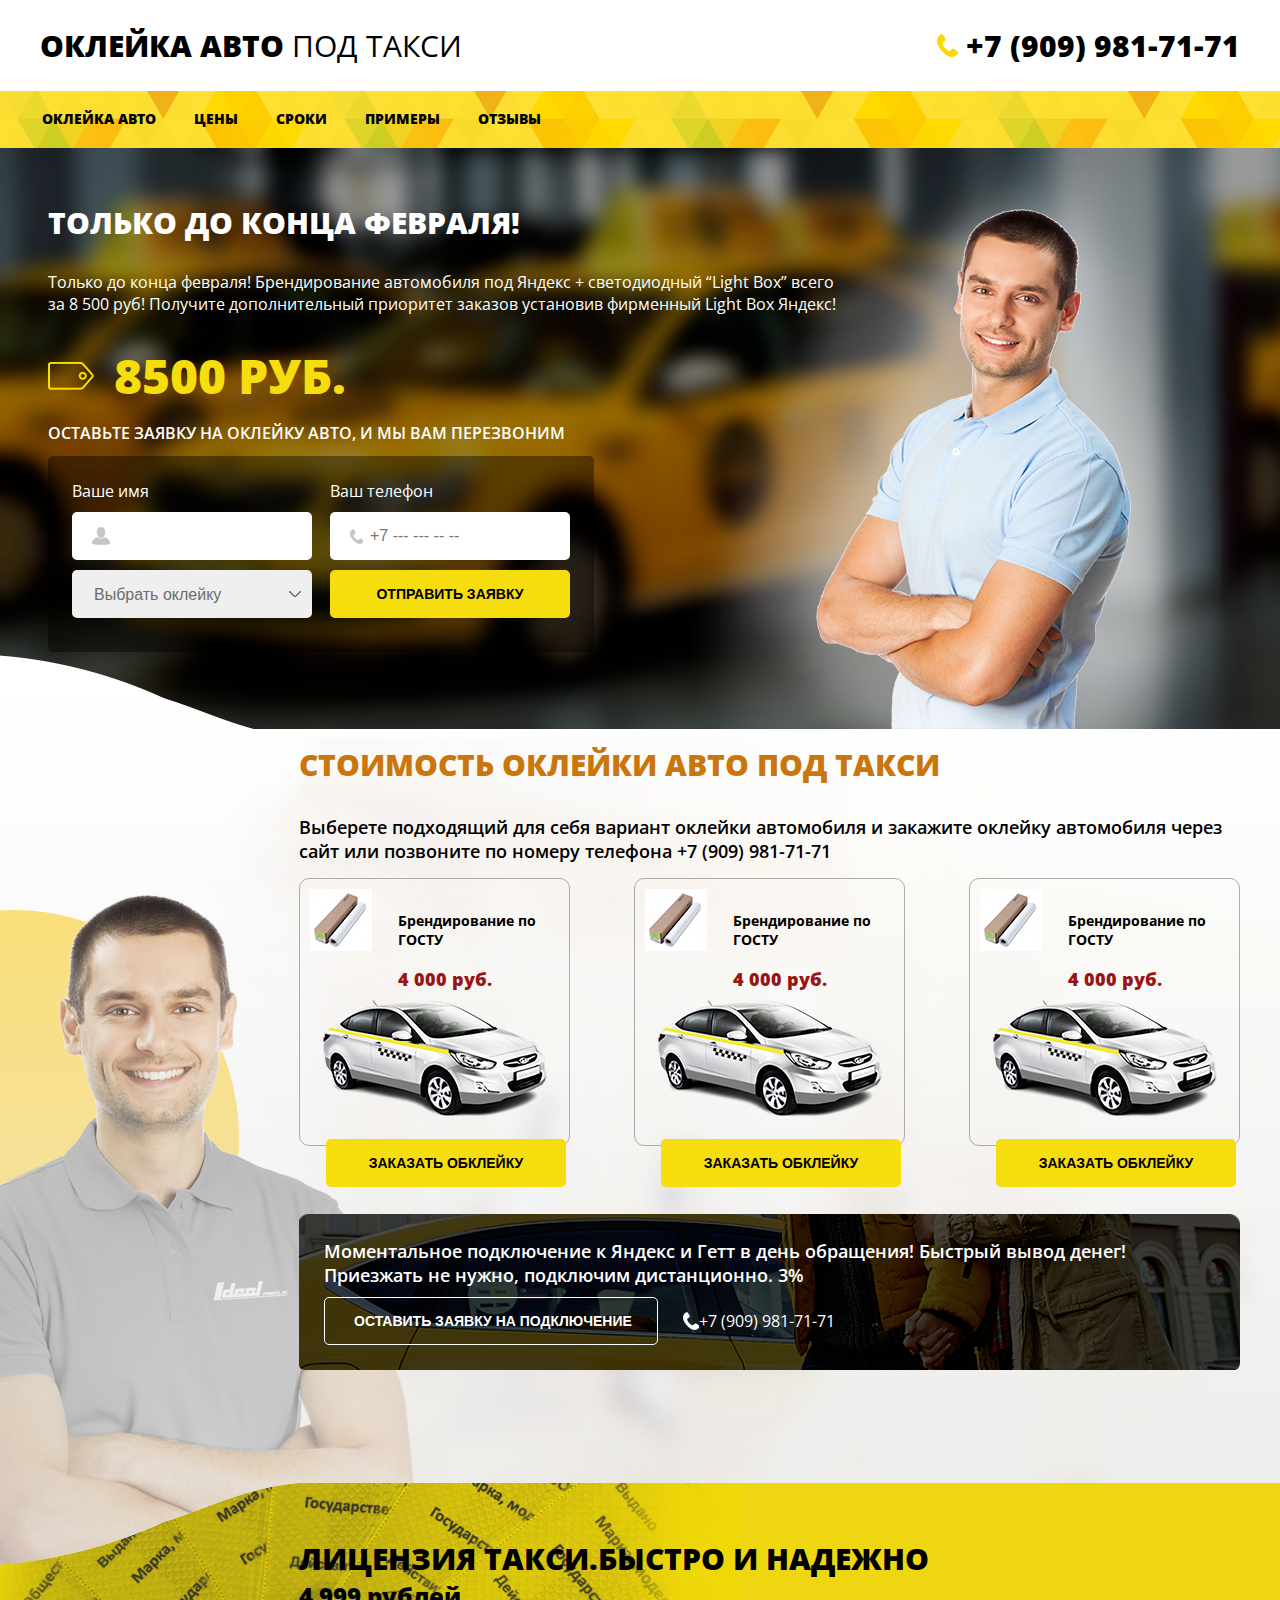
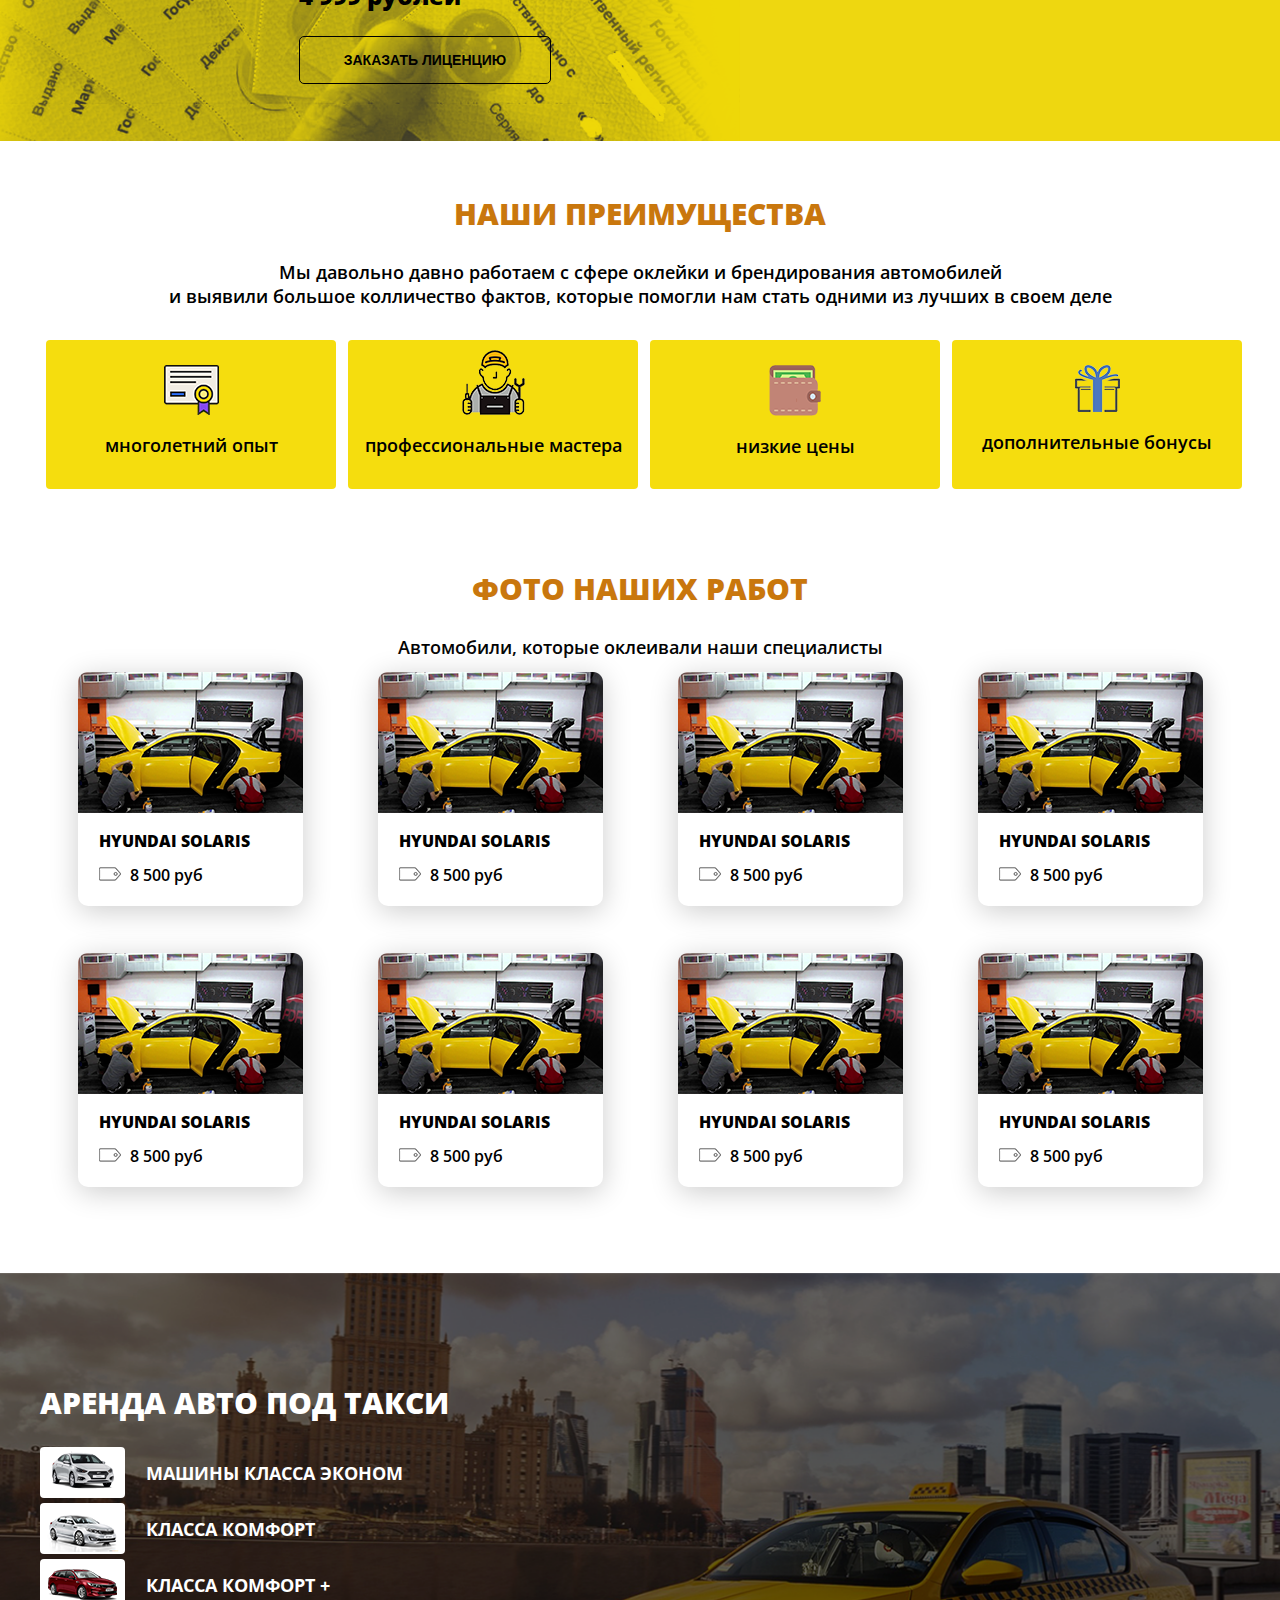
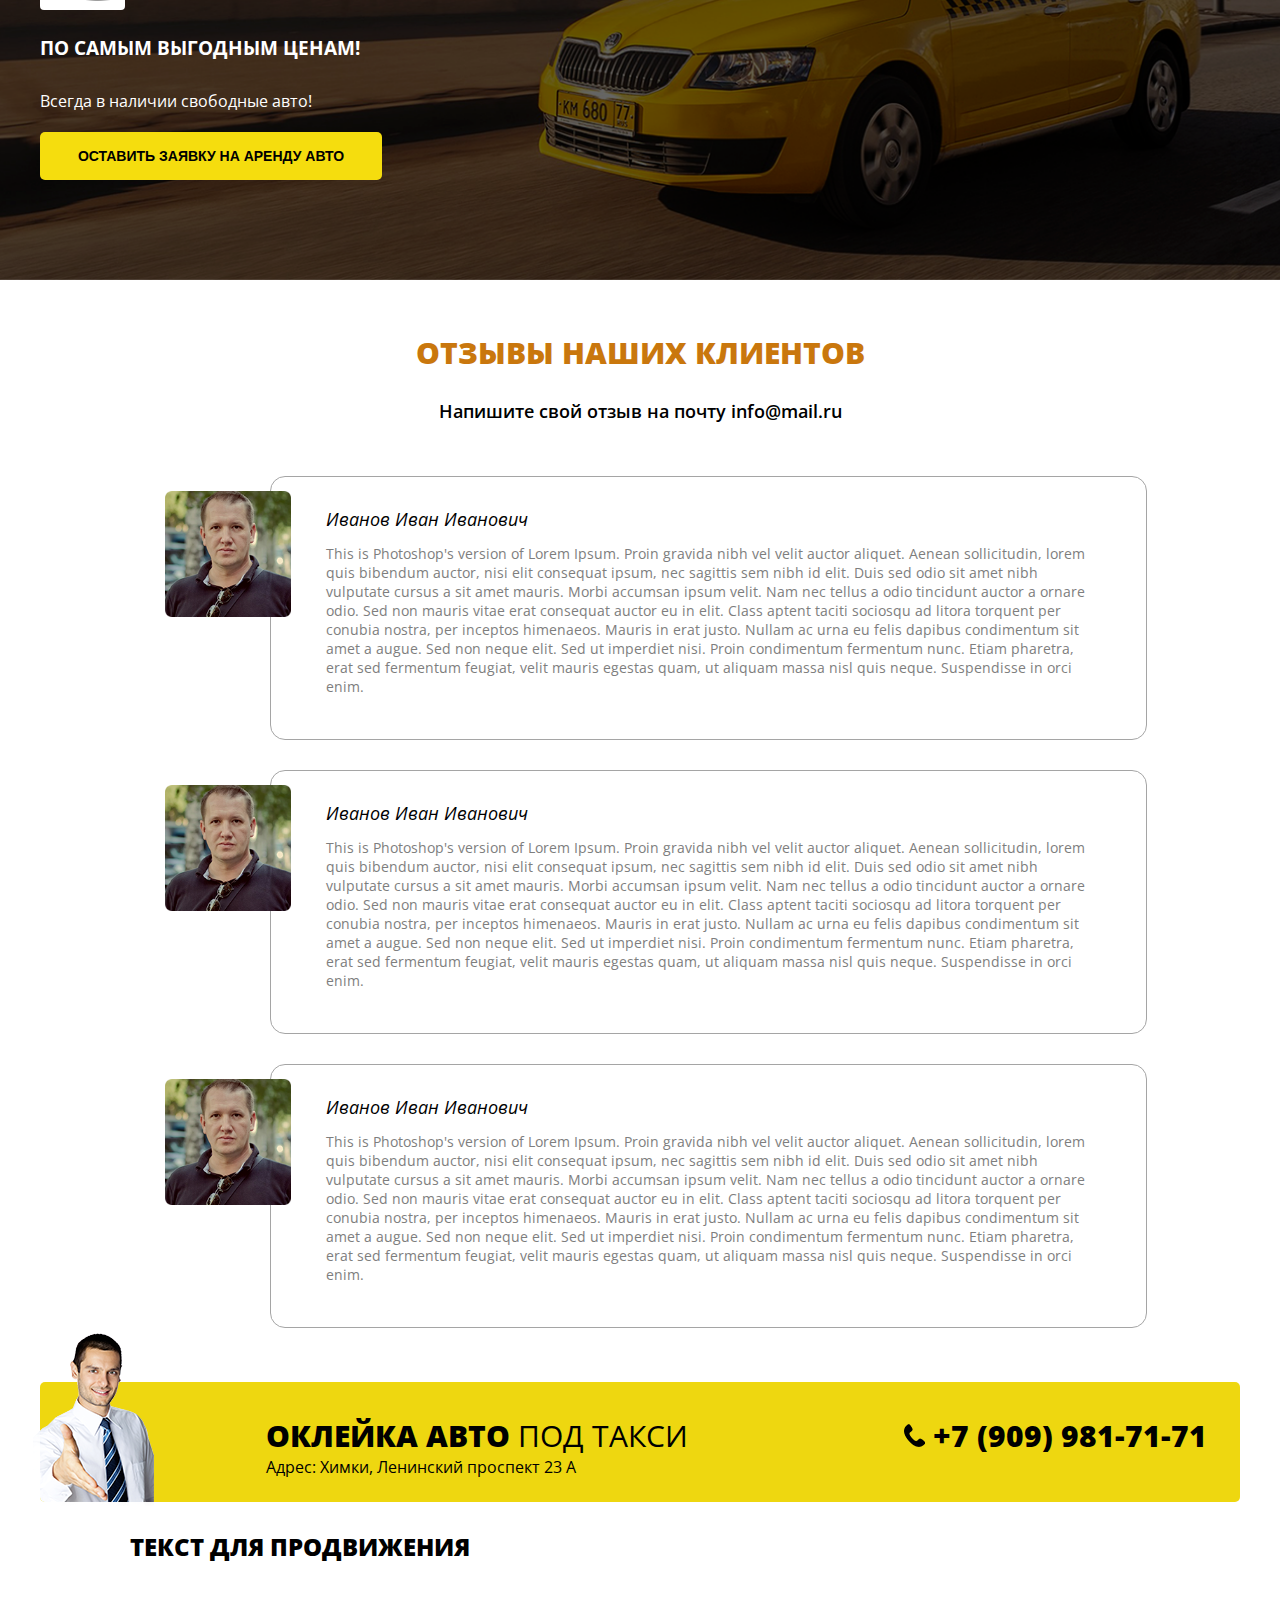
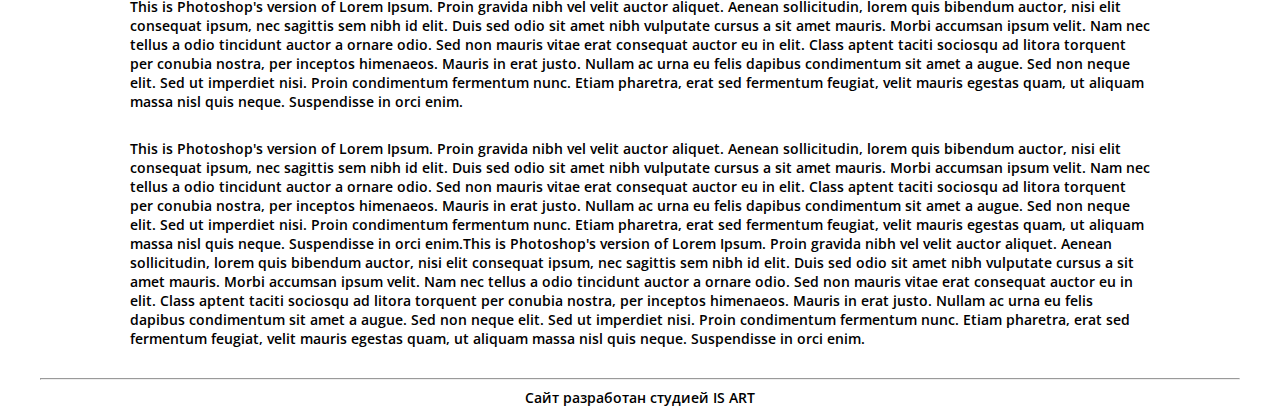
<file: kek/index.html>
<!DOCTYPE html>
<html lang="en">
<head>
	<meta charset="UTF-8">
	<title>Taxi tuning</title>
	<link rel="stylesheet" href="css/stylescopy.css">
	
</head>
<body>
	<!-- хедер -->
	<header>
		<div class="container head">
			<div class="logo">
				<h1>Оклейка авто <span>под такси</span></h1>
			</div>
			<div class="phone">
				<img src="img/phone.png" alt="">
				+7 (909) 981-71-71
			</div>
		</div>
	</header>
	<!-- меню -->
	<nav>
		<div class="container">
			
				<ul>
					<li><a href="javascript://0" onclick="slowScroll ('#main')" class="zeropad">ОКЛЕЙКА АВТО</a></li>
					<li><a href="javascript://0" onclick="slowScroll ('#price')">ЦЕНЫ</a></li>
					<li><a href="javascript://0" onclick="slowScroll ('#taxi')">СРОКИ</a></li>
					<li><a href="javascript://0" onclick="slowScroll ('#works')">ПРИМЕРЫ</a></li>
					<li><a href="javascript://0" onclick="slowScroll ('#feed')">ОТЗЫВЫ</a></li>
				</ul>
			
		</div>
	</nav>
	<!-- форма обртаной связи -->
	<section id="main">
		<div class="container">
			<h2>только до конца февраля!</h2>
			<p>Только до конца февраля! Брендирование автомобиля под Яндекс + светодиодный “Light Box” всего <br>за 8 500 руб! Получите дополнительный приоритет заказов установив фирменный Light Box Яндекс!</p>
			<div class="price">
				<img id="sos" src="img/pice.png" alt="">
				8500 руб.
			</div>
			<p>Оставьте заявку на оклейку авто, и мы вам перезвоним</p>
			<form action="https://docs.google.com/forms/d/e/1FAIpQLSfPz8VJZZAw61rzR5Nvi5M_MlHaOqXoRpWtU9EN-FN9sDGoXA/formResponse" id="gform-jquery">
				<div class="forma">
					<div class="leftform">
						Ваше имя
						<input type="text" placeholder="" name="entry.359447151" 
								oninput ="document.getElementById ('family').value = this.value.translit ()" onpropertychange="document.getElementById ('family').value = this.value.translit ()">
						<select placeholder="" name="entry.45519217" 
								>
									<option value=""> Выбрать оклейку</option>
									<option value="Полная"> Полная</option>
									<option value="Частичная"> Частичная</option>
						</select>
					</div>
					<div class="rightform">
						Ваш телефон
						<input type="text" placeholder="+7 --- --- -- --" name="entry.1879602730" 
								oninput ="document.getElementById ('family').value = this.value.translit ()" onpropertychange="document.getElementById ('family').value = this.value.translit ()">
						<button class="button" type="submit">Отправить заявку</button>
					</div>
				</div>
			</form>
			<img class="pic" src="img/actor.png" alt="">
		</div>
	</section>
	<!-- прайс -->
	<section id="price">
		<div class="container">
			<h2>стоимость оклейки авто под такси</h2>
			<p>Выберете подходящий для себя вариант оклейки автомобиля и закажите оклейку 
			автомобиля через сайт или позвоните по номеру телефона +7 (909) 981-71-71</p>
			<div class="branding">
				<div class="box">
					<div class="window">
						<!-- <img src="img/priceIcon.png" alt=""> -->
						<div class="cost">
							<p>Брендирование по <br>ГОСТУ</p>
							<p><strong>4 000 руб.</strong></p>
						</div>
						<img src="img/solaris.png" alt="">
					</div>
					<form action="javascript://0" onclick="slowScroll ('#main')">
					<button class="button" type="submit">заказать обклейку</button>
					</form>
				</div>

				<div class="box">
					<div class="window">
						<!-- <img src="img/priceIcon.png" alt=""> -->
						<div class="cost">
							<p>Брендирование по <br>ГОСТУ</p>
							<p><strong>4 000 руб.</strong></p>
						</div>
						<img src="img/solaris.png" alt="">
					</div>
					<form action="javascript://0" onclick="slowScroll ('#main')">
						<button class="button" type="submit">заказать обклейку</button>
					</form>
				</div>

				<div class="box">
					<div class="window">
						<!-- <img src="img/priceIcon.png" alt=""> -->
						<div class="cost">
							<p>Брендирование по <br>ГОСТУ</p>
							<p><strong>4 000 руб.</strong></p>
						</div>
						<img src="img/solaris.png" alt="">
					</div>
					<form action="javascript://0" onclick="slowScroll ('#main')">
						<button class="button" type="submit">заказать обклейку</button>
					</form>
				</div>
				
				
			</div>
			<div class="gett">
				<p>Моментальное подключение к Яндекс и Гетт в день обращения! Быстрый вывод денег! 
				Приезжать не нужно, подключим дистанционно. 3% </p>
				
				<div class="phone">
					<form action="javascript://0" onclick="slowScroll ('#main')">
						<button class="button" type="submit"> оставить заявку на подключение</button>
					</form>
				<img src="img/whitephone.png" alt="">
				+7 (909) 981-71-71
			</div>
			</div>
		</div>
	</section>
	<!-- лицензия такси -->
	<section id="taxi">
		<div class="container">
			<h2>лицензия такси.быстро и надежно</h2>
			<p>4 999 рублей</p>
			<form action="javascript://0" onclick="slowScroll ('#main')">
				<button class="button" type="submit"> заказать лиценцию</button>
			</form>

		</div>
	</section>
	<!-- наши преимущества -->
	<section id="skill">
		<div class="container">
			<h2>наши преимущества</h2>
			<p>Мы давольно давно работаем с сфере оклейки и брендирования автомобилей <br>
			и выявили большое колличество фактов, которые помогли нам стать одними из лучших в своем деле</p>
			<div class="icons">
				<div class="row">
					<div class="icon">
						<img src="img/convert.png" alt="">
						<p>многолетний опыт</p>
					</div>

					<div class="icon icon2">
						<img src="img/man.png" alt="">
						<p>профессиональные мастера</p>
					</div>
				</div>
				<div class="row">
					<div class="icon">
						<img src="img/kishel.png" alt="">
						<p>низкие цены</p>
					</div>

					<div class="icon">
						<img src="img/box.png" alt="">
						<p>дополнительные бонусы</p>
					</div>
				</div>
			</div>
		<!-- наши работы -->
			<h2 id="works">фото наших работ</h2>
			<p>Автомобили, которые оклеивали наши специалисты</p>

			<div class="contant">
				<div class="row">
					<div class="leftBox">
						<div class="solaris">
							<img src="img/car.png" alt="">
							<p>HYUNDAI SOLARIS</p>
							<p><img src="img/carcheck.png" alt="">8 500 руб</p>
						</div>

						<div class="solaris">
							<img src="img/car.png" alt="">
							<p>HYUNDAI SOLARIS</p>
							<p><img src="img/carcheck.png" alt="">8 500 руб</p>
						</div>

					</div>

					<div class="rightBox">
						
						<div class="solaris">
							<img src="img/car.png" alt="">
							<p>HYUNDAI SOLARIS</p>
							<p><img src="img/carcheck.png" alt="">8 500 руб</p>
						</div>

						<div class="solaris">
							<img src="img/car.png" alt="">
							<p>HYUNDAI SOLARIS</p>
							<p><img src="img/carcheck.png" alt="">8 500 руб</p>
						</div>

					</div>
			</div>

			<div class="row">
					<div class="leftBox">
						<div class="solaris">
							<img src="img/car.png" alt="">
							<p>HYUNDAI SOLARIS</p>
							<p><img src="img/carcheck.png" alt="">8 500 руб</p>
						</div>

						<div class="solaris">
							<img src="img/car.png" alt="">
							<p>HYUNDAI SOLARIS</p>
							<p><img src="img/carcheck.png" alt="">8 500 руб</p>
						</div>

					</div>

					<div class="rightBox">
						
						<div class="solaris">
							<img src="img/car.png" alt="">
							<p>HYUNDAI SOLARIS</p>
							<p><img src="img/carcheck.png" alt="">8 500 руб</p>
						</div>

						<div class="solaris">
							<img src="img/car.png" alt="">
							<p>HYUNDAI SOLARIS</p>
							<p><img src="img/carcheck.png" alt="">8 500 руб</p>
						</div>

					</div>
			</div>

		
		</div>
	</section>
	
	<!-- аренда авто -->
	<section id="rent">
		<div class="container">
			<h2>аренда авто под такси</h2>
			<!-- 3 дива -->
			<div class="sect">
				<div class="whitefone">
					<img src="img/auto1.png" alt="">
				</div>
				
				<p>машины класса эконом</p>
			</div>
			<div class="sect">
				<div class="whitefone">
					<img src="img/auto2.png" alt="">
				</div>
				
				<p>класса комфорт</p>
			</div>
			<div class="sect">
				<div class="whitefone last">
					<img src="img/auto3.png" alt="">
				</div>
				
				<p>класса комфорт +</p>
			</div>
			<h3>По самым выгодным ценам!</h3>
			<p>Всегда в наличии свободные авто!</p>
			<form action="javascript://0" onclick="slowScroll ('#main')">
				<button class="button">оставить заявку на аренду авто</button>
			</form>
		</div>
	</section>
	<!-- отзывы -->
	<section id="feed">
		<div class="container">
			<h2>отзывы наших клиентов</h2>
			<p>Напишите свой отзыв на почту info@mail.ru</p>
			<div class="feedback">
				<img src="img/avatar.png" alt="">
				<div class="speak">
					<h4>Иванов Иван Иванович</h4>
					<p>This is Photoshop's version  of Lorem Ipsum. Proin gravida nibh vel velit auctor aliquet. Aenean sollicitudin, lorem quis bibendum auctor, nisi elit consequat ipsum, nec sagittis sem nibh id elit. Duis sed odio sit amet nibh vulputate cursus a sit amet mauris. Morbi accumsan ipsum velit. Nam nec tellus a odio tincidunt auctor a ornare odio. Sed non  mauris vitae erat consequat auctor eu in elit. Class aptent taciti sociosqu ad litora torquent per conubia nostra, per inceptos himenaeos. Mauris in erat justo. Nullam ac urna eu felis dapibus condimentum sit amet a augue. Sed non neque elit. Sed ut imperdiet nisi. Proin condimentum fermentum nunc. Etiam pharetra, erat sed fermentum feugiat, velit mauris egestas quam, ut aliquam massa nisl quis neque. Suspendisse in orci enim.</p>
				</div>
			</div>

			<div class="feedback">
				<img src="img/avatar.png" alt="">
				<div class="speak">
					<h4>Иванов Иван Иванович</h4>
					<p>This is Photoshop's version  of Lorem Ipsum. Proin gravida nibh vel velit auctor aliquet. Aenean sollicitudin, lorem quis bibendum auctor, nisi elit consequat ipsum, nec sagittis sem nibh id elit. Duis sed odio sit amet nibh vulputate cursus a sit amet mauris. Morbi accumsan ipsum velit. Nam nec tellus a odio tincidunt auctor a ornare odio. Sed non  mauris vitae erat consequat auctor eu in elit. Class aptent taciti sociosqu ad litora torquent per conubia nostra, per inceptos himenaeos. Mauris in erat justo. Nullam ac urna eu felis dapibus condimentum sit amet a augue. Sed non neque elit. Sed ut imperdiet nisi. Proin condimentum fermentum nunc. Etiam pharetra, erat sed fermentum feugiat, velit mauris egestas quam, ut aliquam massa nisl quis neque. Suspendisse in orci enim.</p>
				</div>
			</div>

			<div class="feedback">
				<img src="img/avatar.png" alt="">
				<div class="speak">
					<h4>Иванов Иван Иванович</h4>
					<p>This is Photoshop's version  of Lorem Ipsum. Proin gravida nibh vel velit auctor aliquet. Aenean sollicitudin, lorem quis bibendum auctor, nisi elit consequat ipsum, nec sagittis sem nibh id elit. Duis sed odio sit amet nibh vulputate cursus a sit amet mauris. Morbi accumsan ipsum velit. Nam nec tellus a odio tincidunt auctor a ornare odio. Sed non  mauris vitae erat consequat auctor eu in elit. Class aptent taciti sociosqu ad litora torquent per conubia nostra, per inceptos himenaeos. Mauris in erat justo. Nullam ac urna eu felis dapibus condimentum sit amet a augue. Sed non neque elit. Sed ut imperdiet nisi. Proin condimentum fermentum nunc. Etiam pharetra, erat sed fermentum feugiat, velit mauris egestas quam, ut aliquam massa nisl quis neque. Suspendisse in orci enim.</p>
				</div>
			</div>
		</div>
	</section>
	<!-- контакты -->
	<section id="contacts">
		<!-- head -->

			<img id="smile" src="img/privet.png" alt="">

		
		<div class="container head ">
			<div class="logo">
				<h1>Оклейка авто <span>под такси</span></h1>
				<p>Адрес: Химки, Ленинский проспект 23 А</p>
			</div>
			<div class="phone">
				<img src="img/blackphone.png" alt="">
				+7 (909) 981-71-71
			</div>
		</div>
	</section>

	<!-- текст для продвиги -->
	<section id="seo">
		<div class="container">
			<h2>Текст для продвижения</h2>
			<p>This is Photoshop's version  of Lorem Ipsum. Proin gravida nibh vel velit auctor aliquet. Aenean sollicitudin, lorem quis bibendum auctor, nisi elit consequat ipsum, nec sagittis sem nibh id elit. Duis sed odio sit amet nibh vulputate cursus a sit amet mauris. Morbi accumsan ipsum velit. Nam nec tellus a odio tincidunt auctor a ornare odio. Sed non  mauris vitae erat consequat auctor eu in elit. Class aptent taciti sociosqu ad litora torquent per conubia nostra, per inceptos himenaeos. Mauris in erat justo. Nullam ac urna eu felis dapibus condimentum sit amet a augue. Sed non neque elit. Sed ut imperdiet nisi. Proin condimentum fermentum nunc. Etiam pharetra, erat sed fermentum feugiat, velit mauris egestas quam, ut aliquam massa nisl quis neque. Suspendisse in orci enim.</p>

			<p>This is Photoshop's version  of Lorem Ipsum. Proin gravida nibh vel velit auctor aliquet. Aenean sollicitudin, lorem quis bibendum auctor, nisi elit consequat ipsum, nec sagittis sem nibh id elit. Duis sed odio sit amet nibh vulputate cursus a sit amet mauris. Morbi accumsan ipsum velit. Nam nec tellus a odio tincidunt auctor a ornare odio. Sed non  mauris vitae erat consequat auctor eu in elit. Class aptent taciti sociosqu ad litora torquent per conubia nostra, per inceptos himenaeos. Mauris in erat justo. Nullam ac urna eu felis dapibus condimentum sit amet a augue. Sed non neque elit. Sed ut imperdiet nisi. Proin condimentum fermentum nunc. Etiam pharetra, erat sed fermentum feugiat, velit mauris egestas quam, ut aliquam massa nisl quis neque. Suspendisse in orci enim.This is Photoshop's version  of Lorem Ipsum. Proin gravida nibh vel velit auctor aliquet. Aenean sollicitudin, lorem quis bibendum auctor, nisi elit consequat ipsum, nec sagittis sem nibh id elit. Duis sed odio sit amet nibh vulputate cursus a sit amet mauris. Morbi accumsan ipsum velit. Nam nec tellus a odio tincidunt auctor a ornare odio. Sed non  mauris vitae erat consequat auctor eu in elit. Class aptent taciti sociosqu ad litora torquent per conubia nostra, per inceptos himenaeos. Mauris in erat justo. Nullam ac urna eu felis dapibus condimentum sit amet a augue. Sed non neque elit. Sed ut imperdiet nisi. Proin condimentum fermentum nunc. Etiam pharetra, erat sed fermentum feugiat, velit mauris egestas quam, ut aliquam massa nisl quis neque. Suspendisse in orci enim.</p>
		</div>
	</section>
	<!-- футер -->
	<footer>
		<div class="container">
			<hr>
			<p>Сайт разработан студией IS ART</p>
		</div>
	</footer>

	<script src="js/jquery-3.2.1.min.js"></script>
	<script src="js/scroll.js"></script>
	<script src="js/ap.js"></script>
</body>
</html>
</file>
<file: kek/css/stylescopy.css>
@import url('https://fonts.googleapis.com/css?family=Open+Sans:400,600,700,800');

html, body {
	padding: 0;
	margin: 0;
	background-color: #fff;
	font-family: 'Open Sans', sans-serif;
}

h1, h2, h3, h4, p {
	padding: 0;
	margin: 0;
}

h1, h2, h3, h4 {
	text-transform: uppercase;
}

h2 {
	font-size: 30px;
	font-weight: 800;
}

p {
	font-size: 16px;
}

.container {
	max-width: 1200px;
	margin: 0 auto;
}
/*классы хедера */
 .head {
	display: flex;
	justify-content: space-between;
	min-height: 91px;
	box-sizing: border-box;
	padding: 25px 0;
} 

.head h1,
.head .phone {
	font-size: 30px;
	font-weight: 800;
}

.head span {
	font-weight: 400;
}

/*стили меню*/

nav {
	background-image: url(../img/navback.png);
	background-repeat: repeat-x;
	background-size: contain;
	min-height: 51px;
}

nav ul {
	margin: 0;
	padding: 0;

}

nav li {
	display: inline-block;

}

li a {
	display: block;
	text-decoration: none;
	list-style: none;
	font-size: 14px;
	font-weight: 800;
	color: black;
	padding: 0 17px;
	padding-bottom: 20px;
	padding-top: 18px;
}

.zeropad {
	padding-left: 2px;
}

/*Секция с обратной связью*/

#main {
	background-image: url(../img/mainback.png);
	background-repeat: no-repeat;
	background-position: center top;
	background-size: cover;
	color: white;
}

#main .container {
	padding: 40px 0 85px 8px;
	max-height: 581px;
	box-sizing: border-box;
	position: relative;
	
}

#main .container h2,
#main .container p,
#main .container .price {
	padding: 14px 0;
}

.price {
	display: flex;
	align-items: center;
	color: #f5dd0e;
	font-size: 48px;
	font-weight: 800;
	text-transform: uppercase;
}

#main .pic {
	position: absolute;
	bottom: 0;
	left:53%;
}

#main .price img {
	margin-right: 20px;
}

 #main .container .price + p {
	font-weight: 600;
	text-transform: uppercase;
	padding: 0;
	padding-bottom: 12px;
}

/*стили формы */

.forma {
	display: flex;
	background-color: rgba(0, 0, 0, 0.4);
	padding: 15px;
	border-radius: 5px;
	max-width: 516px;
}
.leftform,
.rightform{
	padding: 9px;
}

.forma input,
.forma section,
.forma option {
	font-size: 16px;
}

.leftform input {
	background-image: url(../img/name.png);
	background-repeat: no-repeat;
	background-position:  9% center;
	box-sizing: border-box;
	padding-left: 48px;

}

.rightform input {
	background-image: url(../img/grayghone.png);
	background-repeat: no-repeat;
	background-position:  9% center;
	box-sizing: border-box;
	padding-left: 40px;
}



input,
select,
button {
	border: none;
	box-sizing: border-box;
	display: block;
	height: 48px;
	width: 240px;
	margin: 10px 0;
	border-radius: 5px;
	color: #6c6c6c;
}

button {
	color: black;
	font-size: 14px;
	font-weight: 700;
	background-color: #f5dd0e;
	text-transform: uppercase;
}

button:hover {
	cursor: pointer;
}

select {
   -webkit-appearance: none; 
   -moz-appearance: none;
   appearance: none;       /* remove default arrow */
   background-image: url(../img/arrow.png);   /* add custom arrow */;
   background-position: 95% 50%;
   background-repeat: no-repeat;
   padding-left: 22px;
   font-size: 16px;
   color: #6c6c6c;
}

select::-ms-expand { 
    display: none; /* hide the default arrow in ie10 and ie11 */
}

/*Секция прайса */

#price {
	position: relative;
	top: -75px;
	background-image: url(../img/twoback.png);
	background-repeat: no-repeat;
	background-position: center;
	z-index: 1000;
	width: 100%;
	height: 912px;
}

#price .container {
	display: block;
	z-index: 10;
	box-sizing: border-box;
	padding-left: 259px;
	position: relative;
	top: 75px;
}

#price .container h2 {
	color: #c9770d;
	padding: 15px 0;
}

#price .container p {
	font-size: 18px;
	font-weight: 600;
	padding: 15px 0;
}

#price .container .branding {
	display: flex;
	justify-content: space-between;
	margin: 0;
}

#price .container  .box {
	display: inline-block;
	box-sizing: border-box;
}



/*стили к иконкам цен*/
.box .window .cost {
	 display: block;
}

.box  button{

	position: relative;
	top: -17px;
	left: 27px;
}
.window  {
	background-image: url(../img/priceIcon.png);
	background-position: 5% 5%;
	background-repeat: no-repeat;
	border: 1px solid #acacac;
	border-radius: 10px;
	width: 271px;
	box-sizing: border-box;
	padding: 23px;
}

.window img {
	padding: 0;
	width: 224px;
	margin: 0 auto;
}

#price .container .cost p {
	font-size: 14px;
	margin-left: 75px;
	font-weight: 700;
	padding: 9px 0;
}

#price .container .cost p + p {
	font-size: 18px;
	color: #991515;
	padding: 9px 0;
	
}

#price .container .gett {
	display: block;
	color: white;
	background-image: url(../img/gettback.png);
	background-size: cover;
	background-repeat: no-repeat;
	background-position: center top;
	padding: 25px;
	border-radius: 5px;
}

#price .container .gett p {
	padding: 0;
	font-size: 18px;
}
#price .container .gett .phone {
	padding: 0;
	display: flex;
	align-items: center;
	margin-top: 10px;
}

#price .container .gett button {
	position: static;
	color: white;
	font-size: 14px;
	font-weight: 700;
	background-color: transparent;
	border: 1px solid white;
	min-width: 334px;
	padding: 0 29px;
	white-space: nowrap;
	margin: 0;
	margin-right: 25px;
}


/*стили лицензия такси */
#taxi {
	background: url(../img/pasport.png) repeat-y ,
                #eed710 ;
	background-position: -12% 0;
	position: relative;
	top: -160px;
	z-index: 00;
	margin-bottom: -160px;
}

#taxi .container {
	box-sizing: border-box;
	padding: 57px 0 57px 259px; 
}


#taxi .container p {
	font-size: 24px;
	font-weight: 800;
}

#taxi .container button {
	position: static;
	color: black;
	font-size: 14px;
	font-weight: 800;
	margin-top: 24px;
	margin-bottom: 0;
	background-color: transparent;
	border: 1px solid black;
	min-width: 252px;
}

/*стили преимуществ*/

#skill .container {
	padding: 39px 0;
}

#skill h2 {
	color: #c9770d;
	text-align: center;
	padding: 13px 0;
}

#skill p {
	font-size: 18px;
	text-align: center;
	padding: 13px 0;
	font-weight: 600;
}

.icons {
	padding: 13px 0;
}

.icons, .row  {
	display: flex;
	justify-content: space-around;
	align-items: center;
}


.icon {
	display: inline-block;
	background-color: #f5dd0e;
	width: 290px;
	height: 124px;
	border-radius: 4px;
	text-align: center;
	padding-top: 25px;
	margin: 6px;
}

.icon p {
	padding: 0;
	padding-bottom: 5px;
}

.icon2 img,
.icon2 p {
	position: relative;
	bottom: 15px;
}

/*стили для наших работ*/

/*опеределяем котейнеры*/


.leftBox, .rightBox {
	width: 50%;
	display: flex;
	justify-content: space-around;
}

#skill .row {
	margin-bottom: 47px;
}


/*стиль значка*/

.solaris {
	border-radius: 10px;
	box-shadow: 0px 5px 29px 0px #cdcdcd;
	height: 234px;
}
#skill  .solaris img {
	padding-bottom: 6px;
}

#skill .solaris p img {
	padding: 0 9px 0 0;
}

#skill .solaris p {
	text-align: left;
	margin-left: 21px;
	padding: 6px 0;
	font-size: 16px;
	font-weight: 800;
}

#skill .solaris p + p {
	font-weight: 600;

}


/*аренда авто*/

#rent {
	background-image: url(../img/rentback.png);
	background-repeat: no-repeat;
	background-position: center;
	background-size: cover;
	padding: 90px 0 90px 0;
}

#rent .container {
	color: white;
}

#rent .container h2 {
	padding: 19px 0;
}

#rent .container h3 {
	padding: 20px 0;
}

#rent .container p {
	padding: 10px 0;
}

#rent .sect .whitefone {
	display: block;
	background-color: #fff;
	width: 85px;
	height: 51px;
	text-align: center;
	box-sizing: border-box;
	padding-top: 4px;
	border-radius: 4px;
}
#rent .sect .last {
	padding-top: 10px;
	padding-bottom: 0px;
} 

#rent .sect {
	display: flex;
	margin: 5px 0;
	align-items: center;
	font-weight: 700;
}

#rent .sect p {
	text-transform: uppercase;
	font-size: 18px;
	margin: 0 21px;
}


#rent button {
	min-width: 342px;
	font-weight: 800;
	font-size: 14px;
}


/*отзывы*/

#feed .container {
	box-sizing: border-box;
	padding: 39px 0;
	max-width: 1020px;
	margin: 0 auto;
}

#feed h2 {
	color: #c9770d;
	text-align: center;
	padding: 13px 0;
}

#feed p {
	font-size: 18px;
	text-align: center;
	padding: 13px 0;
	font-weight: 600;
	margin-bottom: 25px;
}

#feed .feedback {
	display: flex;
}

#feed .feedback img {
	width: 126px;
	height: 126px;
	position: absolute;
	margin-top: 30px;
	margin-left: 35px;
}

#feed .speak {
	box-sizing: border-box;
	margin: 15px 0;
	width: 86%;
	
	padding: 30px 55px;
	bottom: 100px;
	border-radius: 15px;
	border: 1px solid #a5a5a5;
	margin-left: 140px;
}

#feed .speak h4 {
	text-transform: none;
	font-weight: 400;
	font-size: 18px;
	font-style: italic;
}

#feed .speak p{
	text-align: left;
	font-size: 14px;
	font-weight: 400;
	color: #7e7e7e;
	margin-bottom: 0;
}


/*контакты */
#contacts {
	position: relative;
	max-width: 1200px;
	margin: 0 auto;
}

#contacts .container {
	z-index: 10;
	display: flex;
	justify-content: space-between;
	position: relative;
	max-width: 1200px;
	max-height: 120px;
	box-sizing: border-box;
	padding: 0;
}

#contacts .container  {
	background-color: #eed710;
	border-radius: 5px;
	padding: 33px;
}

#contacts .container p {
	padding: 0;
	margin: 0;
}

#contacts .container .logo {
	padding: 0;
	margin-left: 17%;
}


#smile {
	position: absolute;
	top: -49px;
	left: -7px;
	margin: 0;
	padding: 0;
	z-index: 1000;
}







/*футер*/

footer {
	text-align: center;
}

footer p {
	font-weight: 600;
	font-size: 14px;
}

/*текст для продвижения */

#seo .container {
	padding: 8px;
	max-width: 1020px;
}


#seo h2{
	font-size: 24px;
	padding: 20px 0;
}

#seo p{
	padding: 14px 0;
	font-weight: 600;
	font-size: 14px;
}


.thank {
	width: 546px;
	min-height: 166px;
	background-color: rgba(0, 0, 0, 0.4);
	padding: 15px;
	border-radius: 5px;
	max-width: 516px;
	text-align: center;
}


/*адаптив*/
@media only screen and (max-width: 1023px)  {
	.head {
		display: block;
		text-align: center;
	}
	nav  {
	display: flex;
    background-repeat: repeat;

	}

	#main img {
	display: none;
	}

	#price {
		background-position: 80%;
	}

	#price .container,
	#taxi .container {
		padding-left: 8px;
		padding-right: 8px;
	}

	#taxi .container {
		text-align: center;
	}

	.branding {
		display: block;
	}

	.icons {
	display: block;
	
	}

	.row,
	#skill .row {
		margin-bottom:0;
		display: flex;
		justify-content: space-around;
		align-items: center;
	}
	
	.leftBox, .rightBox {
	display: block;
	width: 225px;
	}

	#skill .solaris {
		margin-bottom: 15px;
	}
	
	#smile {
		display: none;
	}

	#contacts .container {
		display: block;
		height: 100%;
		padding: 5px;
	}
	#contacts .container .logo {
		margin: 0;
	}
	




@media only screen and (max-width: 767px) {
	#main .container {
		box-sizing: content-box;
		display: flex;
		flex-direction: column;
		align-items: center;
	}

	#main .container p {
		text-align: center;
	}

	#main .container p br {
		display: none;
	}

}

};
</file>
